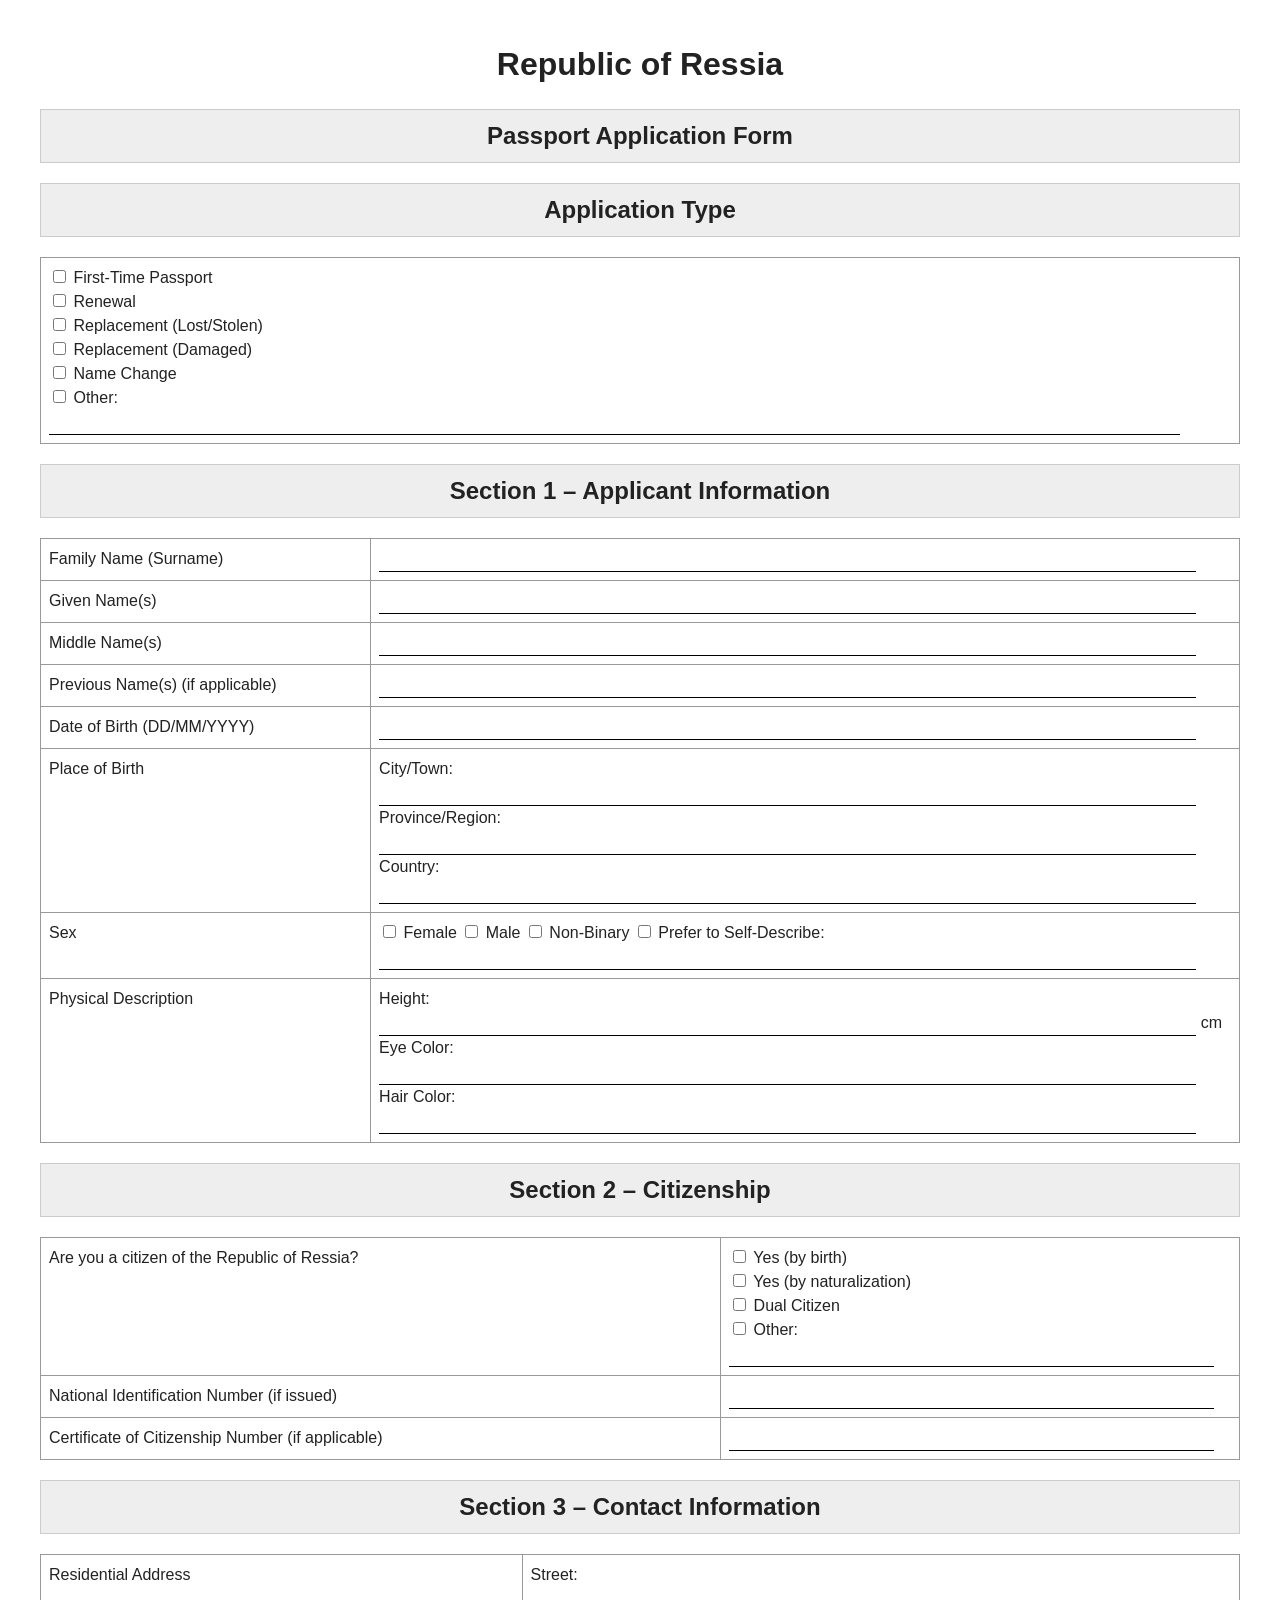
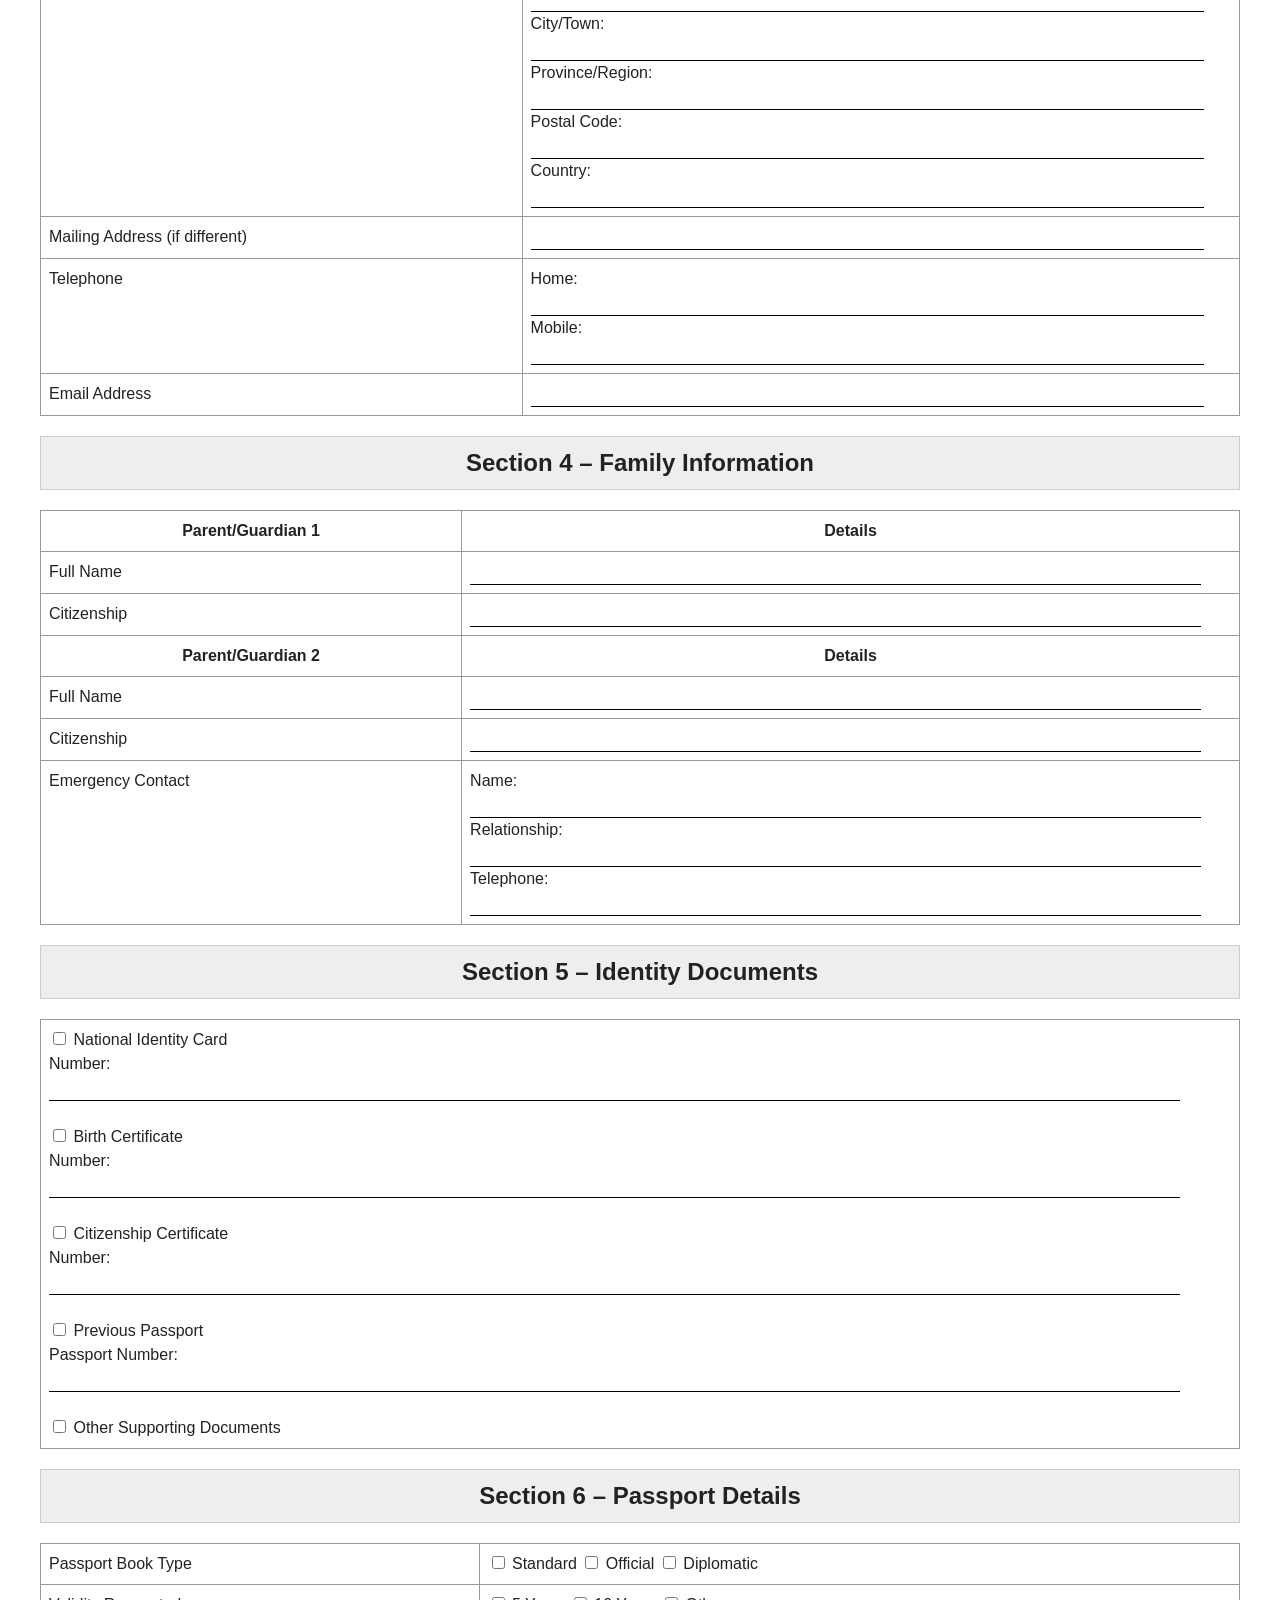
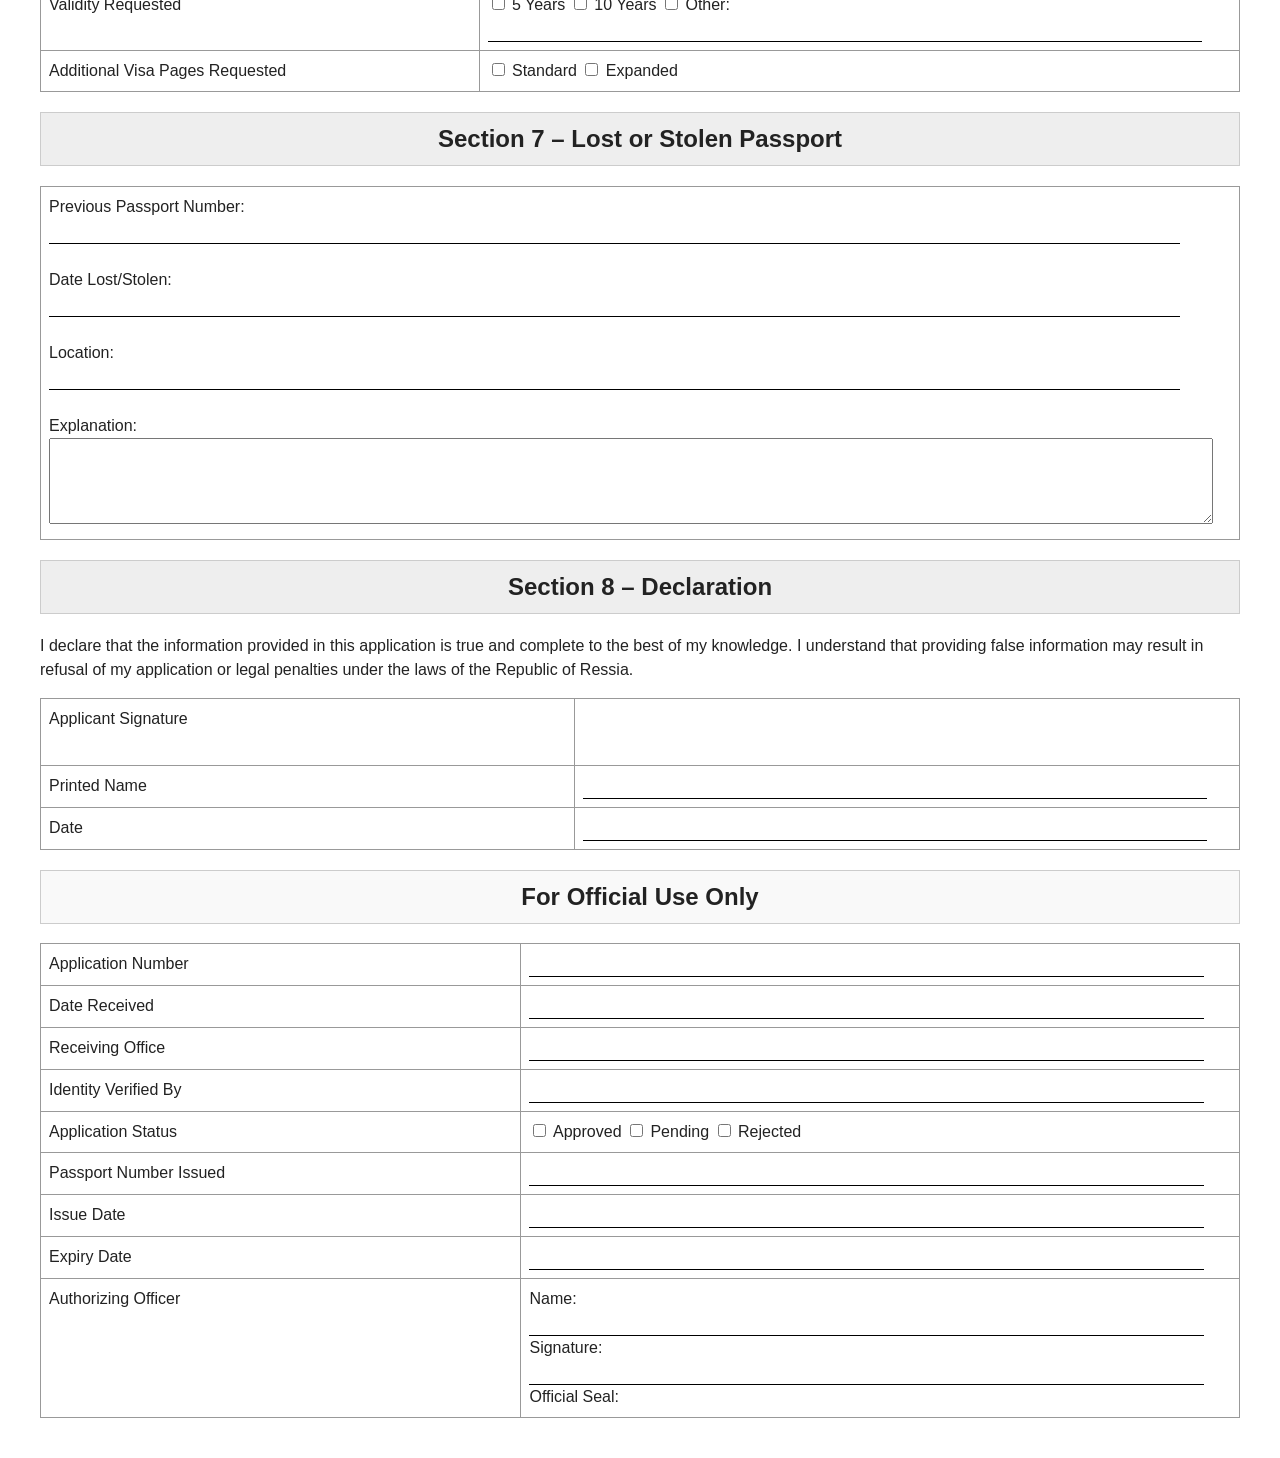
<file: passport.html>
<!DOCTYPE html>
<html lang="en">
<head>
<meta charset="UTF-8">
<title>Republic of Ressia Passport Application Form</title>
<style>
    body {
        font-family: Arial, sans-serif;
        margin: 40px;
        line-height: 1.5;
        color: #222;
    }

    h1, h2 {
        text-align: center;
    }

    h2 {
        background: #eee;
        padding: 8px;
        border: 1px solid #ccc;
    }

    table {
        width: 100%;
        border-collapse: collapse;
        margin-bottom: 20px;
    }

    td, th {
        border: 1px solid #999;
        padding: 8px;
        vertical-align: top;
    }

    input[type="text"],
    input[type="date"],
    input[type="number"],
    input[type="email"] {
        width: 95%;
        border: none;
        border-bottom: 1px solid #000;
        padding: 4px;
    }

    textarea {
        width: 98%;
        height: 80px;
    }

    .checkbox {
        margin-right: 15px;
    }

    .signature {
        height: 50px;
    }

    .official {
        background: #f9f9f9;
    }
</style>
</head>

<body>

<h1>Republic of Ressia</h1>
<h2>Passport Application Form</h2>

<h2>Application Type</h2>
<table>
<tr>
<td>
<label><input type="checkbox"> First-Time Passport</label><br>
<label><input type="checkbox"> Renewal</label><br>
<label><input type="checkbox"> Replacement (Lost/Stolen)</label><br>
<label><input type="checkbox"> Replacement (Damaged)</label><br>
<label><input type="checkbox"> Name Change</label><br>
<label><input type="checkbox"> Other:</label>
<input type="text">
</td>
</tr>
</table>

<h2>Section 1 – Applicant Information</h2>
<table>
<tr>
<td>Family Name (Surname)</td>
<td><input type="text"></td>
</tr>
<tr>
<td>Given Name(s)</td>
<td><input type="text"></td>
</tr>
<tr>
<td>Middle Name(s)</td>
<td><input type="text"></td>
</tr>
<tr>
<td>Previous Name(s) (if applicable)</td>
<td><input type="text"></td>
</tr>
<tr>
<td>Date of Birth (DD/MM/YYYY)</td>
<td><input type="text"></td>
</tr>
<tr>
<td>Place of Birth</td>
<td>
City/Town: <input type="text"><br>
Province/Region: <input type="text"><br>
Country: <input type="text">
</td>
</tr>
<tr>
<td>Sex</td>
<td>
<label><input type="checkbox"> Female</label>
<label><input type="checkbox"> Male</label>
<label><input type="checkbox"> Non-Binary</label>
<label><input type="checkbox"> Prefer to Self-Describe:</label>
<input type="text">
</td>
</tr>
<tr>
<td>Physical Description</td>
<td>
Height: <input type="text"> cm<br>
Eye Color: <input type="text"><br>
Hair Color: <input type="text">
</td>
</tr>
</table>


<h2>Section 2 – Citizenship</h2>
<table>
<tr>
<td>Are you a citizen of the Republic of Ressia?</td>
<td>
<label><input type="checkbox"> Yes (by birth)</label><br>
<label><input type="checkbox"> Yes (by naturalization)</label><br>
<label><input type="checkbox"> Dual Citizen</label><br>
<label><input type="checkbox"> Other:</label>
<input type="text">
</td>
</tr>
<tr>
<td>National Identification Number (if issued)</td>
<td><input type="text"></td>
</tr>
<tr>
<td>Certificate of Citizenship Number (if applicable)</td>
<td><input type="text"></td>
</tr>
</table>


<h2>Section 3 – Contact Information</h2>
<table>
<tr>
<td>Residential Address</td>
<td>
Street: <input type="text"><br>
City/Town: <input type="text"><br>
Province/Region: <input type="text"><br>
Postal Code: <input type="text"><br>
Country: <input type="text">
</td>
</tr>
<tr>
<td>Mailing Address (if different)</td>
<td><input type="text"></td>
</tr>
<tr>
<td>Telephone</td>
<td>
Home: <input type="text"><br>
Mobile: <input type="text">
</td>
</tr>
<tr>
<td>Email Address</td>
<td><input type="email"></td>
</tr>
</table>


<h2>Section 4 – Family Information</h2>
<table>
<tr>
<th>Parent/Guardian 1</th>
<th>Details</th>
</tr>
<tr>
<td>Full Name</td>
<td><input type="text"></td>
</tr>
<tr>
<td>Citizenship</td>
<td><input type="text"></td>
</tr>
<tr>
<th>Parent/Guardian 2</th>
<th>Details</th>
</tr>
<tr>
<td>Full Name</td>
<td><input type="text"></td>
</tr>
<tr>
<td>Citizenship</td>
<td><input type="text"></td>
</tr>
<tr>
<td>Emergency Contact</td>
<td>
Name: <input type="text"><br>
Relationship: <input type="text"><br>
Telephone: <input type="text">
</td>
</tr>
</table>


<h2>Section 5 – Identity Documents</h2>
<table>
<tr>
<td>
<label><input type="checkbox"> National Identity Card</label><br>
Number: <input type="text"><br><br>

<label><input type="checkbox"> Birth Certificate</label><br>
Number: <input type="text"><br><br>

<label><input type="checkbox"> Citizenship Certificate</label><br>
Number: <input type="text"><br><br>

<label><input type="checkbox"> Previous Passport</label><br>
Passport Number: <input type="text"><br><br>

<label><input type="checkbox"> Other Supporting Documents</label>
</td>
</tr>
</table>


<h2>Section 6 – Passport Details</h2>
<table>
<tr>
<td>Passport Book Type</td>
<td>
<label><input type="checkbox"> Standard</label>
<label><input type="checkbox"> Official</label>
<label><input type="checkbox"> Diplomatic</label>
</td>
</tr>
<tr>
<td>Validity Requested</td>
<td>
<label><input type="checkbox"> 5 Years</label>
<label><input type="checkbox"> 10 Years</label>
<label><input type="checkbox"> Other:</label>
<input type="text">
</td>
</tr>
<tr>
<td>Additional Visa Pages Requested</td>
<td>
<label><input type="checkbox"> Standard</label>
<label><input type="checkbox"> Expanded</label>
</td>
</tr>
</table>


<h2>Section 7 – Lost or Stolen Passport</h2>
<table>
<tr>
<td>
Previous Passport Number:<br>
<input type="text"><br><br>

Date Lost/Stolen:<br>
<input type="text"><br><br>

Location:<br>
<input type="text"><br><br>

Explanation:<br>
<textarea></textarea>
</td>
</tr>
</table>


<h2>Section 8 – Declaration</h2>
<p>
I declare that the information provided in this application is true and complete
to the best of my knowledge. I understand that providing false information may
result in refusal of my application or legal penalties under the laws of the
Republic of Ressia.
</p>

<table>
<tr>
<td>Applicant Signature</td>
<td class="signature"></td>
</tr>
<tr>
<td>Printed Name</td>
<td><input type="text"></td>
</tr>
<tr>
<td>Date</td>
<td><input type="text"></td>
</tr>
</table>


<h2 class="official">For Official Use Only</h2>

<table>
<tr>
<td>Application Number</td>
<td><input type="text"></td>
</tr>
<tr>
<td>Date Received</td>
<td><input type="text"></td>
</tr>
<tr>
<td>Receiving Office</td>
<td><input type="text"></td>
</tr>
<tr>
<td>Identity Verified By</td>
<td><input type="text"></td>
</tr>
<tr>
<td>Application Status</td>
<td>
<label><input type="checkbox"> Approved</label>
<label><input type="checkbox"> Pending</label>
<label><input type="checkbox"> Rejected</label>
</td>
</tr>
<tr>
<td>Passport Number Issued</td>
<td><input type="text"></td>
</tr>
<tr>
<td>Issue Date</td>
<td><input type="text"></td>
</tr>
<tr>
<td>Expiry Date</td>
<td><input type="text"></td>
</tr>
<tr>
<td>Authorizing Officer</td>
<td>
Name: <input type="text"><br>
Signature: <input type="text"><br>
Official Seal:
</td>
</tr>
</table>

</body>
</html>
</file>
